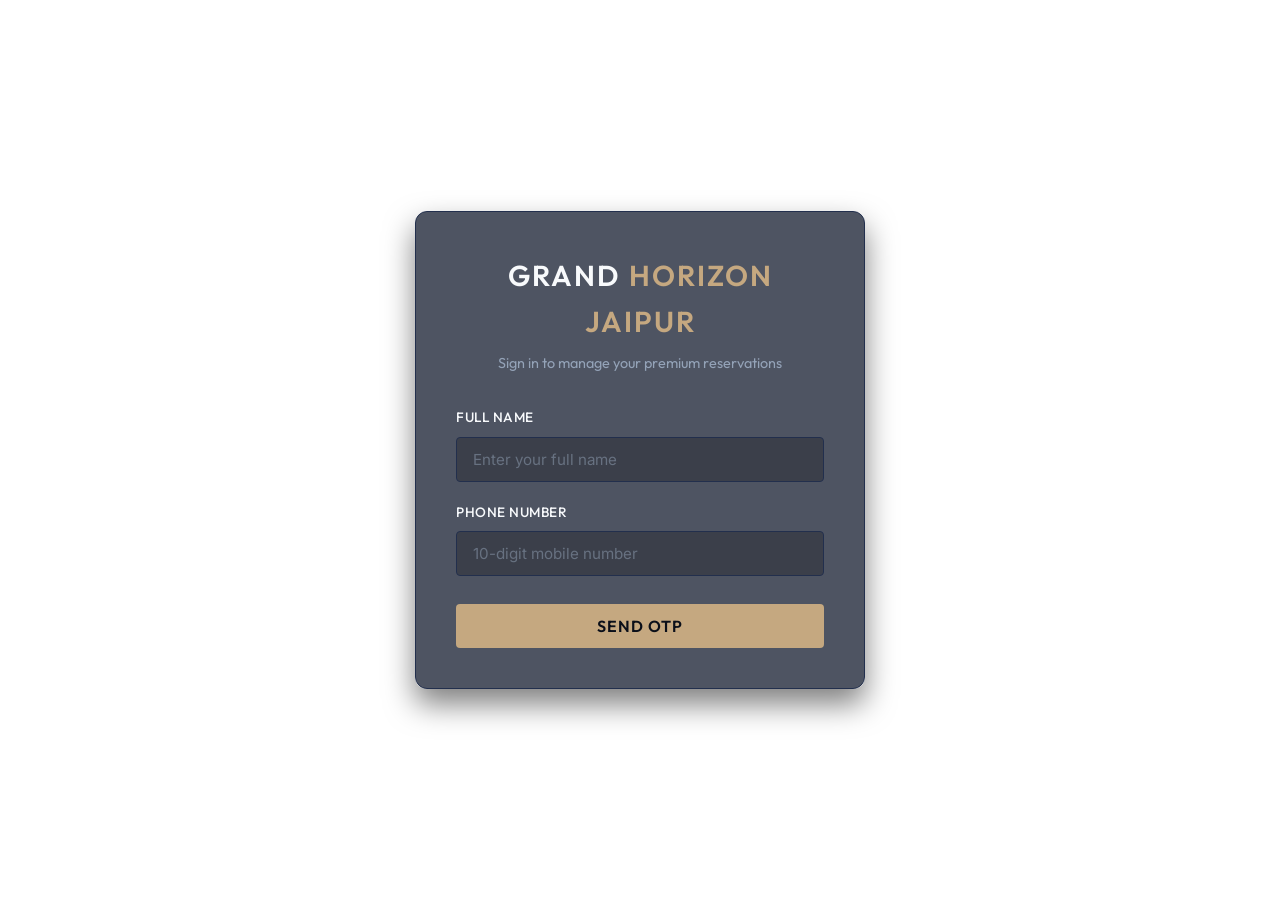
<file: login.html>
<!DOCTYPE html>
<html lang="en">
<head>
  <meta charset="UTF-8">
  <meta name="viewport" content="width=device-width, initial-scale=1.0">
  <title>Login | Grand Horizon Hotel Jaipur</title>
  
  <!-- Protection: Redirect logged-in users back to home -->
  <script>
    if (localStorage.getItem("isLoggedIn") === "true") {
      window.location.href = "index.html";
    }
  </script>
  
  <!-- Link to the shared premium stylesheet -->
  <link rel="stylesheet" href="style.css">
</head>
<body style="display: flex; align-items: center; justify-content: center; min-height: 100vh; background: var(--bg-dark); padding: 1.5rem; margin: 0; font-family: 'Outfit', 'Inter', sans-serif;">

  <div class="booking-container" style="max-width: 450px; width: 100%; padding: 2.5rem; background: var(--glass-bg); backdrop-filter: blur(15px); border: 1px solid var(--border-color); border-radius: 12px; box-shadow: 0 15px 30px rgba(0,0,0,0.5); text-align: left;">
    
    <div style="text-align: center; margin-bottom: 2rem;">
      <h1 style="font-size: 1.8rem; color: var(--text-white); margin-bottom: 0.5rem; font-family: var(--font-heading); text-transform: uppercase; letter-spacing: 2px;">
        Grand <span style="color: var(--accent-gold);">Horizon Jaipur</span>
      </h1>
      <p style="color: var(--text-muted); font-size: 0.9rem;">Sign in to manage your premium reservations</p>
    </div>

    <!-- 1. Send OTP / Login Entry Section -->
    <div id="loginSection">
      <form id="loginForm" style="display: flex; flex-direction: column; gap: 1.25rem;">
        <div class="form-group" style="display: flex; flex-direction: column; gap: 0.5rem;">
          <label for="fullName" style="font-size: 0.85rem; color: var(--text-white); font-weight: 500; text-transform: uppercase; letter-spacing: 0.5px;">Full Name</label>
          <input type="text" id="fullName" placeholder="Enter your full name" required style="width: 100%; padding: 0.75rem 1rem; background: rgba(0,0,0,0.25); border: 1px solid var(--border-color); border-radius: 4px; color: var(--text-white); font-size: 0.95rem; outline: none; transition: border-color 0.3s;" onfocus="this.style.borderColor='var(--accent-gold)'" onblur="this.style.borderColor='var(--border-color)'">
          <span class="error-msg" id="nameError" style="font-size: 0.8rem; color: #ff6b6b; display: none; margin-top: 0.2rem;"></span>
        </div>

        <div class="form-group" style="display: flex; flex-direction: column; gap: 0.5rem;">
          <label for="phoneNum" style="font-size: 0.85rem; color: var(--text-white); font-weight: 500; text-transform: uppercase; letter-spacing: 0.5px;">Phone Number</label>
          <input type="tel" id="phoneNum" placeholder="10-digit mobile number" required style="width: 100%; padding: 0.75rem 1rem; background: rgba(0,0,0,0.25); border: 1px solid var(--border-color); border-radius: 4px; color: var(--text-white); font-size: 0.95rem; outline: none; transition: border-color 0.3s;" onfocus="this.style.borderColor='var(--accent-gold)'" onblur="this.style.borderColor='var(--border-color)'">
          <span class="error-msg" id="phoneError" style="font-size: 0.8rem; color: #ff6b6b; display: none; margin-top: 0.2rem;"></span>
        </div>

        <button type="submit" class="btn-primary" style="margin-top: 0.5rem; width: 100%; padding: 0.75rem 1rem;">Send OTP</button>
      </form>
    </div>

    <!-- 2. OTP Code Verification Section (Hidden initially) -->
    <div id="otpSection" style="display: none;">
      <div style="text-align: center; margin-bottom: 1.5rem;">
        <p style="color: var(--text-muted); font-size: 0.9rem;">We have sent a verification code to <span id="displayPhone" style="color: var(--text-white); font-weight: 600;"></span></p>
      </div>

      <form id="otpForm" style="display: flex; flex-direction: column; gap: 1.25rem;">
        <div class="form-group" style="display: flex; flex-direction: column; gap: 0.5rem; text-align: left;">
          <label for="otpCode" style="font-size: 0.85rem; color: var(--text-white); font-weight: 500; text-transform: uppercase; letter-spacing: 0.5px;">Enter 6-Digit OTP</label>
          <input type="text" id="otpCode" maxlength="6" placeholder="------" required style="width: 100%; padding: 0.75rem 1rem; background: rgba(0,0,0,0.25); border: 1px solid var(--border-color); border-radius: 4px; color: var(--text-white); font-size: 1.25rem; text-align: center; letter-spacing: 8px; outline: none; transition: border-color 0.3s; font-weight: 700;" onfocus="this.style.borderColor='var(--accent-gold)'" onblur="this.style.borderColor='var(--border-color)'">
          <span class="error-msg" id="otpError" style="font-size: 0.8rem; color: #ff6b6b; display: none; margin-top: 0.2rem;"></span>
        </div>

        <div style="display: flex; justify-content: space-between; align-items: center; font-size: 0.85rem;">
          <span id="timerText" style="color: var(--text-muted);">Resend code in <strong id="timerVal" style="color: var(--accent-gold);">30</strong>s</span>
          <button type="button" id="resendOtpBtn" style="background: none; border: none; color: var(--accent-gold); cursor: pointer; font-weight: 600; padding: 0; outline: none; display: none;">Resend OTP</button>
        </div>

        <button type="submit" class="btn-primary" style="margin-top: 0.5rem; width: 100%; padding: 0.75rem 1rem;">Verify &amp; Log In</button>
      </form>
    </div>

  </div>

  <script src="login.js"></script>
</body>
</html>
</file>
<file: style.css>
/* 
=========================================
  HOTEL RESERVATION SYSTEM - STYLESHEET
=========================================
  This stylesheet defines the layout, color scheme, typography, 
  and premium interactive transitions for the hotel booking frontend.
  We use CSS custom properties (variables) for consistent theme colors,
  flexbox/grid for responsive layout, and transitions for hover effects.
*/

/* --- Google Fonts Import --- */
@import url('https://fonts.googleapis.com/css2?family=Inter:wght@300;400;500;600&family=Outfit:wght@400;500;600;700&display=swap');

/* --- CSS Variables & Design System --- */
:root {
  /* Color Palette */
  --bg-primary: #0b0f19;       /* Deep slate-blue background */
  --bg-secondary: #131b2e;     /* Card and form background */
  --accent-gold: #c5a880;      /* Luxury gold accent */
  --accent-gold-hover: #b39265;/* Darker gold for hover states */
  --text-white: #f8fafc;       /* Off-white for high contrast headings */
  --text-muted: #94a3b8;       /* Cool gray for secondary text/labels */
  --border-color: #222f4d;     /* Subtle border line color */
  --overlay-bg: rgba(11, 15, 25, 0.7); /* Dark semi-transparent overlay */
  --glass-bg: rgba(19, 27, 46, 0.75);  /* Glassmorphism background */
  
  /* Fonts */
  --font-heading: 'Outfit', sans-serif;
  --font-body: 'Inter', sans-serif;
  
  /* Layout Spacing */
  --max-width: 1200px;
  --transition-speed: 0.3s;
}

/* --- Base Resets & Global Styles --- */
* {
  margin: 0;
  padding: 0;
  box-sizing: border-box;
}

html {
  scroll-behavior: smooth; /* Enables smooth scrolling when clicking navigation anchors */
}

body {
  font-family: var(--font-body);
  background-color: var(--bg-primary);
  color: var(--text-muted);
  line-height: 1.6;
  overflow-x: hidden;
}

h1, h2, h3, h4 {
  font-family: var(--font-heading);
  color: var(--text-white);
  font-weight: 600;
  letter-spacing: 0.5px;
}

a {
  text-decoration: none;
  color: inherit;
}

/* --- Navigation & Header --- */
header {
  position: fixed; /* Keeps header visible at the top while scrolling */
  top: 0;
  left: 0;
  width: 100%;
  z-index: 1000;
  background-color: rgba(11, 15, 25, 0.9);
  backdrop-filter: blur(10px); /* Modern blur effect behind header */
  border-bottom: 1px solid var(--border-color);
}

.nav-container {
  max-width: var(--max-width);
  margin: 0 auto;
  padding: 1.25rem 2rem;
  display: flex;
  justify-content: space-between;
  align-items: center;
}

.logo h1 {
  font-size: 1.5rem;
  color: var(--accent-gold);
  text-transform: uppercase;
  letter-spacing: 2px;
}

.logo span {
  color: var(--text-white);
}

.nav-links {
  list-style: none;
  display: flex;
  gap: 2rem;
}

.nav-links a {
  font-size: 0.95rem;
  font-weight: 500;
  color: var(--text-muted);
  transition: color var(--transition-speed);
}

.nav-links a:hover,
.nav-links a.active {
  color: var(--accent-gold);
}

/* --- Hero / Home Section --- */
.hero {
  position: relative;
  min-height: 85vh;
  display: flex;
  align-items: center;
  justify-content: center;
  text-align: center;
  background-image: url('images/hotel_hero.png');
  background-size: cover;
  background-position: center;
  background-attachment: fixed; /* Parallax scrolling effect */
  padding: 8rem 2rem 4rem 2rem;
}

.hero-overlay {
  position: absolute;
  top: 0;
  left: 0;
  width: 100%;
  height: 100%;
  background: radial-gradient(circle, rgba(11,15,25,0.6) 0%, rgba(11,15,25,0.95) 100%);
  z-index: 1;
}

.hero-content {
  position: relative;
  z-index: 2;
  max-width: 800px;
}

.hero h2 {
  font-size: 3.5rem;
  line-height: 1.2;
  margin-bottom: 1.5rem;
}

.hero h2 span {
  color: var(--accent-gold);
}

.hero p {
  font-size: 1.2rem;
  margin-bottom: 2.5rem;
  color: var(--text-white);
  opacity: 0.9;
}

/* Primary Luxury Button */
.btn-primary {
  display: inline-block;
  background-color: var(--accent-gold);
  color: #0b0f19; /* Contrast dark background */
  padding: 0.9rem 2.2rem;
  border-radius: 4px;
  font-family: var(--font-heading);
  font-weight: 600;
  font-size: 1rem;
  text-transform: uppercase;
  letter-spacing: 1px;
  cursor: pointer;
  border: none;
  transition: all var(--transition-speed);
}

.btn-primary:hover {
  background-color: var(--accent-gold-hover);
  transform: translateY(-2px);
  box-shadow: 0 10px 20px rgba(197, 168, 128, 0.2);
}

.btn-primary:active {
  transform: translateY(0);
}

/* --- Section Formatting --- */
.section {
  padding: 6rem 2rem;
  max-width: var(--max-width);
  margin: 0 auto;
}

.section-header {
  text-align: center;
  margin-bottom: 4rem;
}

.section-header h2 {
  font-size: 2.5rem;
  margin-bottom: 1rem;
  position: relative;
  display: inline-block;
}

/* Decorative Gold Line below Section Headers */
.section-header h2::after {
  content: '';
  display: block;
  width: 60px;
  height: 3px;
  background-color: var(--accent-gold);
  margin: 0.75rem auto 0 auto;
  border-radius: 2px;
}

.section-header p {
  font-size: 1.1rem;
  color: var(--text-muted);
}

/* --- Rooms Section (Cards) --- */
.rooms-grid {
  display: grid;
  grid-template-columns: repeat(auto-fit, minmax(320px, 1fr));
  gap: 2.5rem;
}

.room-card {
  background-color: var(--bg-secondary);
  border: 1px solid var(--border-color);
  border-radius: 8px;
  overflow: hidden;
  display: flex;
  flex-direction: column;
  transition: all var(--transition-speed);
}

.room-card:hover {
  transform: translateY(-8px);
  border-color: var(--accent-gold);
  box-shadow: 0 15px 30px rgba(0, 0, 0, 0.4);
}

.room-img-container {
  height: 240px;
  overflow: hidden;
  position: relative;
}

.room-img-container img {
  width: 100%;
  height: 100%;
  object-fit: cover;
  transition: transform var(--transition-speed) ease-in-out;
}

.room-card:hover .room-img-container img {
  transform: scale(1.1); /* Zoom image slightly on card hover */
}

.room-price-badge {
  position: absolute;
  top: 1rem;
  right: 1rem;
  background-color: var(--bg-primary);
  border: 1px solid var(--accent-gold);
  color: var(--accent-gold);
  padding: 0.4rem 1rem;
  border-radius: 4px;
  font-family: var(--font-heading);
  font-weight: 600;
  font-size: 0.9rem;
}

.room-info {
  padding: 2rem;
  display: flex;
  flex-direction: column;
  flex-grow: 1;
}

.room-info h3 {
  font-size: 1.4rem;
  margin-bottom: 0.75rem;
}

.room-info p {
  font-size: 0.95rem;
  margin-bottom: 1.5rem;
  flex-grow: 1;
}

.room-amenities {
  display: flex;
  flex-wrap: wrap;
  gap: 0.5rem 1rem;
  list-style: none;
  font-size: 0.85rem;
  padding-top: 1rem;
  margin-bottom: 1.5rem;
  border-top: 1px solid var(--border-color);
}

.room-amenities li {
  display: flex;
  align-items: center;
  gap: 0.35rem;
  color: var(--text-white);
}

.room-amenities li::before {
  content: '✓';
  color: var(--accent-gold);
  font-weight: bold;
}

/* Secondary Button for Room Cards */
.btn-secondary {
  display: block;
  text-align: center;
  background-color: transparent;
  color: var(--accent-gold);
  border: 1px solid var(--accent-gold);
  padding: 0.75rem 1.5rem;
  border-radius: 4px;
  font-family: var(--font-heading);
  font-weight: 600;
  font-size: 0.9rem;
  cursor: pointer;
  transition: all var(--transition-speed);
}

.btn-secondary:hover {
  background-color: var(--accent-gold);
  color: #0b0f19;
}

/* --- Booking Section (Glassmorphism Form) --- */
.booking-section {
  background: radial-gradient(circle at top right, rgba(34,47,77,0.15), transparent);
}

.booking-container {
  max-width: 650px;
  margin: 0 auto;
  background: var(--glass-bg);
  backdrop-filter: blur(15px);
  border: 1px solid var(--border-color);
  border-radius: 12px;
  padding: 3rem 2.5rem;
  box-shadow: 0 20px 40px rgba(0, 0, 0, 0.3);
}

.booking-form {
  display: flex;
  flex-direction: column;
  gap: 1.5rem;
}

.form-group-row {
  display: grid;
  grid-template-columns: 1fr 1fr;
  gap: 1.5rem;
}

.form-group {
  display: flex;
  flex-direction: column;
  gap: 0.5rem;
}

.form-group label {
  font-size: 0.85rem;
  text-transform: uppercase;
  letter-spacing: 1px;
  color: var(--text-white);
  font-weight: 500;
}

.form-group input,
.form-group select {
  background-color: rgba(11, 15, 25, 0.6);
  border: 1px solid var(--border-color);
  border-radius: 4px;
  padding: 0.8rem 1rem;
  color: var(--text-white);
  font-family: var(--font-body);
  font-size: 0.95rem;
  outline: none;
  transition: all var(--transition-speed);
}

.form-group input::placeholder {
  color: rgba(148, 163, 184, 0.5);
}

.form-group input:focus,
.form-group select:focus {
  border-color: var(--accent-gold);
  box-shadow: 0 0 8px rgba(197, 168, 128, 0.15);
  background-color: rgba(11, 15, 25, 0.9);
}

/* Custom styles for select elements dropdown */
.form-group select option {
  background-color: var(--bg-secondary);
  color: var(--text-white);
}

.booking-form .btn-primary {
  margin-top: 1rem;
  width: 100%;
}

/* --- Booking Confirmation Section --- */
.confirmation-section {
  padding-top: 0;
  max-width: 650px;
  margin: 0 auto;
}

/* Base style for confirmation card when rendered */
.confirmation-card {
  background-color: #14271f; /* Premium subtle forest green for booking success */
  border: 1px solid #1f5038;
  border-radius: 8px;
  padding: 2.5rem;
  text-align: center;
  box-shadow: 0 15px 30px rgba(0, 0, 0, 0.3);
  animation: slideUp 0.5s cubic-bezier(0.16, 1, 0.3, 1) forwards;
}

.confirmation-card .success-icon {
  font-size: 3rem;
  color: #4ade80;
  margin-bottom: 1rem;
}

.confirmation-card h3 {
  font-size: 1.8rem;
  margin-bottom: 0.5rem;
  color: #f8fafc;
}

.confirmation-card p.success-intro {
  color: #a7f3d0;
  margin-bottom: 2rem;
  font-size: 1.05rem;
}

.confirmation-details {
  background-color: rgba(0, 0, 0, 0.2);
  border-radius: 6px;
  padding: 1.5rem;
  text-align: left;
  margin-bottom: 2rem;
  border-left: 3px solid var(--accent-gold);
}

.confirmation-details p {
  margin-bottom: 0.75rem;
  font-size: 0.95rem;
  color: #d1fae5;
  display: flex;
  justify-content: space-between;
}

.confirmation-details p:last-child {
  margin-bottom: 0;
}

.confirmation-details strong {
  color: #f8fafc;
}

/* Keyframes for animations */
@keyframes slideUp {
  from {
    opacity: 0;
    transform: translateY(30px);
  }
  to {
    opacity: 1;
    transform: translateY(0);
  }
}

/* --- Footer --- */
footer {
  background-color: #080b12;
  border-top: 1px solid var(--border-color);
  padding: 2.5rem 2rem;
  text-align: center;
  font-size: 0.9rem;
}

footer p {
  color: var(--text-muted);
}

/* --- Responsive Styling (Media Queries) --- */
@media (max-width: 768px) {
  .hero h2 {
    font-size: 2.5rem;
  }
  
  .form-group-row {
    grid-template-columns: 1fr; /* Stack inputs vertically on mobile */
    gap: 1.5rem;
  }
  
  .nav-container {
    flex-direction: column;
    gap: 1rem;
    padding: 1rem;
  }
  
  .nav-links {
    gap: 1.25rem;
  }
  
  .section {
    padding: 4rem 1.5rem;
  }
}

/* --- Dynamic Bookings & Search Custom Styles --- */
.booking-entry-card {
  background-color: var(--bg-secondary);
  border: 1px solid var(--border-color);
  border-radius: 8px;
  padding: 2rem;
  display: flex;
  flex-direction: column;
  transition: all var(--transition-speed);
}

.booking-entry-card:hover {
  transform: translateY(-4px);
  border-color: var(--accent-gold);
  box-shadow: 0 10px 20px rgba(0, 0, 0, 0.3);
}

.booking-entry-card h3 {
  font-size: 1.25rem;
  margin-bottom: 1.25rem;
  color: var(--accent-gold);
  border-bottom: 1px solid var(--border-color);
  padding-bottom: 0.5rem;
}

.booking-entry-card p {
  font-size: 0.9rem;
  margin-bottom: 0.6rem;
  display: flex;
  justify-content: space-between;
  color: var(--text-muted);
}

.booking-entry-card strong {
  color: var(--text-white);
}

.btn-cancel {
  margin-top: 1.5rem;
  background-color: transparent;
  color: #ff6b6b;
  border: 1px solid #ff6b6b;
  padding: 0.65rem 1.2rem;
  border-radius: 4px;
  font-family: var(--font-heading);
  font-weight: 600;
  font-size: 0.85rem;
  cursor: pointer;
  transition: all var(--transition-speed);
  width: 100%;
  text-align: center;
}

.btn-cancel:hover {
  background-color: #ff6b6b;
  color: #0b0f19;
  box-shadow: 0 5px 15px rgba(255, 107, 107, 0.2);
}

#searchQuery:focus {
  border-color: var(--accent-gold) !important;
  box-shadow: 0 0 8px rgba(197, 168, 128, 0.15);
  background-color: rgba(11, 15, 25, 0.9) !important;
}

/* --- Room Image Slider Styles --- */
.slider-wrapper {
  width: 100%;
  height: 100%;
  position: relative;
}

.slider-wrapper img {
  position: absolute;
  top: 0;
  left: 0;
  width: 100%;
  height: 100%;
  object-fit: cover;
  opacity: 0;
  transition: opacity 0.4s ease-in-out;
  z-index: 1;
}

.slider-wrapper img.active {
  opacity: 1;
  z-index: 2;
}

.slider-btn {
  position: absolute;
  top: 50%;
  transform: translateY(-50%);
  background-color: rgba(11, 15, 25, 0.7);
  border: 1px solid var(--border-color);
  color: var(--text-white);
  font-size: 1.25rem;
  width: 40px;
  height: 40px;
  border-radius: 50%;
  cursor: pointer;
  z-index: 10;
  display: flex;
  align-items: center;
  justify-content: center;
  transition: all var(--transition-speed);
}

.slider-btn:hover {
  background-color: var(--accent-gold);
  color: #0b0f19;
  border-color: var(--accent-gold);
}

.prev-btn {
  left: 1rem;
}

.next-btn {
  right: 1rem;
}

.fullscreen-btn {
  position: absolute;
  bottom: 1rem;
  left: 1rem;
  background-color: rgba(11, 15, 25, 0.7);
  border: 1px solid var(--border-color);
  color: var(--text-white);
  padding: 0.4rem;
  border-radius: 4px;
  cursor: pointer;
  z-index: 10;
  transition: all var(--transition-speed);
  font-size: 1rem;
  display: flex;
  align-items: center;
  justify-content: center;
}

.fullscreen-btn:hover {
  background-color: var(--accent-gold);
  color: #0b0f19;
  border-color: var(--accent-gold);
}

/* --- Dynamic Availability Badges --- */
.room-avail-badge {
  font-size: 0.85rem;
  font-weight: 600;
  padding: 0.35rem 0.75rem;
  border-radius: 4px;
  letter-spacing: 0.5px;
}

.room-avail-badge.avail {
  background-color: rgba(74, 222, 128, 0.12);
  color: #4ade80;
  border: 1px solid rgba(74, 222, 128, 0.3);
}

.room-avail-badge.not-avail {
  background-color: rgba(239, 68, 68, 0.12);
  color: #ef4444;
  border: 1px solid rgba(239, 68, 68, 0.3);
}

/* --- Room Specifications & Details Grid --- */
.room-specs {
  display: grid;
  grid-template-columns: 1fr 1fr;
  gap: 0.5rem 1rem;
  margin-top: 1rem;
  margin-bottom: 1rem;
  padding-bottom: 1rem;
  border-bottom: 1px solid var(--border-color);
  font-size: 0.9rem;
  color: var(--text-muted);
}

.room-specs span {
  display: flex;
  justify-content: flex-start;
  gap: 0.35rem;
}

.room-spec-view {
  grid-column: span 2;
  display: flex;
  align-items: center;
  gap: 0.35rem;
  white-space: nowrap;
}

.room-specs strong {
  color: var(--text-white);
}

/* --- Amenities Badges System --- */
.amenities-tags-grid {
  display: flex;
  flex-wrap: wrap;
  gap: 0.5rem;
}

.amenity-tag {
  background-color: rgba(34, 47, 77, 0.4);
  border: 1px solid var(--border-color);
  color: var(--text-muted);
  font-size: 0.8rem;
  padding: 0.3rem 0.65rem;
  border-radius: 4px;
  font-weight: 500;
  transition: all var(--transition-speed);
}

.amenity-tag:hover {
  border-color: var(--accent-gold);
  color: var(--accent-gold);
}

/* --- Fullscreen Image Modal --- */
.gallery-modal {
  display: none;
  position: fixed;
  z-index: 5000;
  padding-top: 5rem;
  left: 0;
  top: 0;
  width: 100%;
  height: 100%;
  overflow: auto;
  background-color: rgba(11, 15, 25, 0.95);
  backdrop-filter: blur(5px);
  align-items: center;
  justify-content: center;
}

.gallery-modal.show {
  display: flex;
}

.modal-img-content {
  margin: auto;
  display: block;
  max-width: 80%;
  max-height: 80%;
  object-fit: contain;
  border: 2px solid var(--accent-gold);
  border-radius: 4px;
  box-shadow: 0 0 30px rgba(197, 168, 128, 0.3);
  animation: zoomModal 0.3s ease-out forwards;
}

.modal-close-btn {
  position: absolute;
  top: 2rem;
  right: 3rem;
  color: var(--text-white);
  font-size: 3rem;
  font-weight: bold;
  cursor: pointer;
  transition: color var(--transition-speed);
}

.modal-close-btn:hover {
  color: var(--accent-gold);
}

@keyframes zoomModal {
  from {
    transform: scale(0.85);
    opacity: 0;
  }
  to {
    transform: scale(1);
    opacity: 1;
  }
}
</file>
